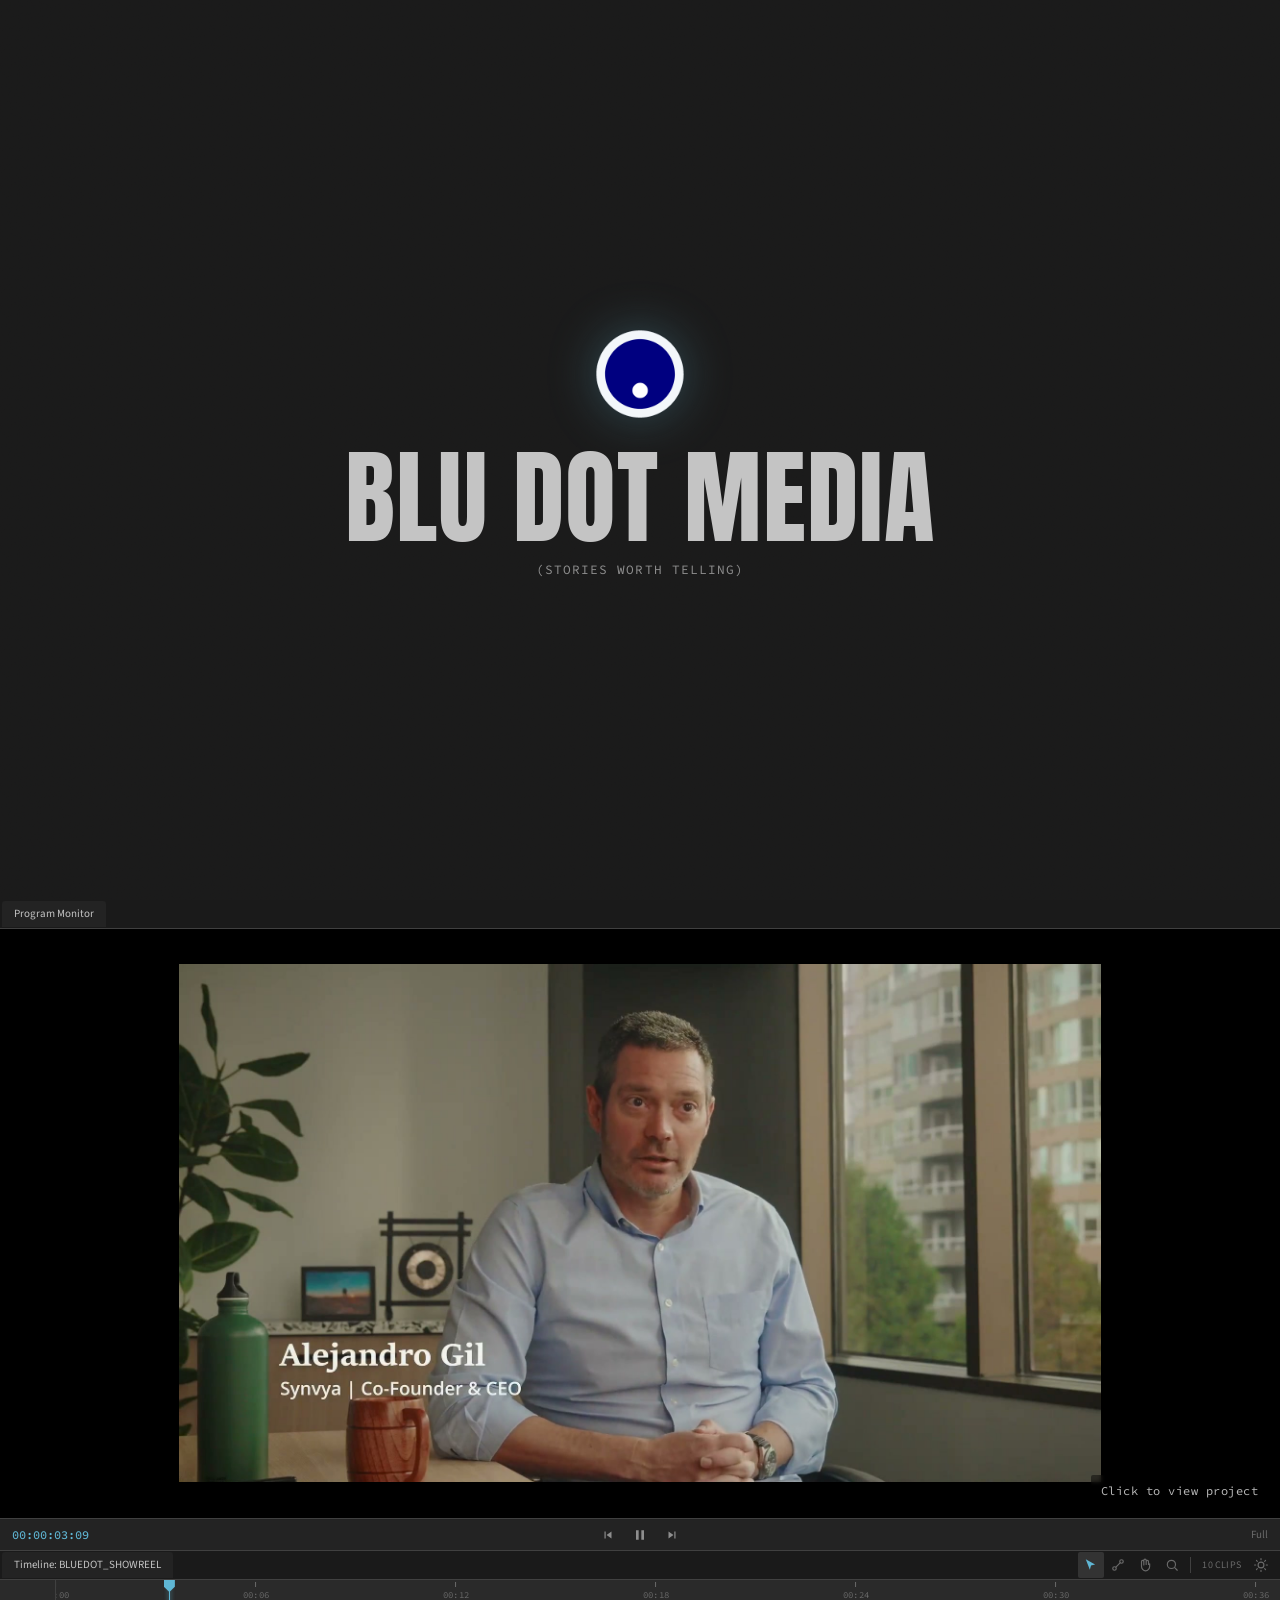
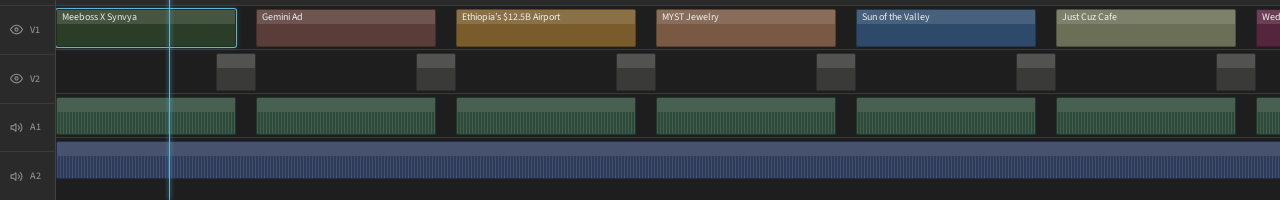
<file: index.html>
<!DOCTYPE html>
<html lang="en" data-theme="dark">
<head>
  <meta charset="UTF-8" />
  <meta name="viewport" content="width=device-width, initial-scale=1.0" />
  <title>Blu Dot Media — Timeline</title>
  <meta name="description" content="Blu Dot Media — a reel of our work, presented as a Premiere Pro editing timeline." />

  <link rel="icon" type="image/png" href="assets/logo-transparent.png" />

  <!-- Adobe Source Sans 3 + Source Code Pro (open-source Adobe fonts), Anton for the brand wordmark -->
  <link rel="preconnect" href="https://fonts.googleapis.com" />
  <link rel="preconnect" href="https://fonts.gstatic.com" crossorigin />
  <link href="https://fonts.googleapis.com/css2?family=Anton&family=Source+Code+Pro:wght@400;500;600&family=Source+Sans+3:wght@300;400;500;600;700;900&display=swap" rel="stylesheet" />

  <link rel="stylesheet" href="base.css" />
  <link rel="stylesheet" href="style.css" />
  <link rel="stylesheet" href="brand.css" />
</head>
<body>
  <a href="#monitor" class="skip-link">Skip to monitor</a>

  <section class="intro intro--brand" id="intro">
    <div class="intro-grain" aria-hidden="true"></div>

    <div class="intro-brand-inner">
      <img class="intro-brand-logo reveal" style="--reveal-delay: 0ms" src="assets/logo-transparent.png" alt="Blu Dot Media" />
      <h1 class="intro-brand-name reveal" style="--reveal-delay: 120ms">BLU DOT MEDIA</h1>
      <p class="intro-brand-role reveal" style="--reveal-delay: 220ms">(Stories worth telling)</p>
    </div>
  </section>

  <main class="editor" id="timeline">
    <!-- PROGRAM MONITOR PANEL -->
    <section class="monitor-panel">
      <div class="panel-tab-bar">
        <div class="panel-tab active">Program Monitor</div>
      </div>
      <div class="monitor" id="monitor">
        <div class="monitor-screen">
          <div class="project-display" id="projectDisplay"></div>
        </div>
      </div>
      <div class="monitor-controls">
        <span class="monitor-timecode" id="timecode">00:00:00:00</span>
        <div class="monitor-buttons">
          <button class="ctrl-btn" id="stepBack" aria-label="Step back">
            <svg width="14" height="14" viewBox="0 0 24 24" fill="currentColor" aria-hidden="true"><path d="M6 6h2v12H6zm3.5 6l8.5 6V6z"/></svg>
          </button>
          <button class="ctrl-btn ctrl-play" id="playPause" aria-label="Pause">
            <svg width="16" height="16" viewBox="0 0 24 24" fill="currentColor" aria-hidden="true"><path d="M6 19h4V5H6v14zm8-14v14h4V5h-4z"/></svg>
          </button>
          <button class="ctrl-btn" id="stepForward" aria-label="Step forward">
            <svg width="14" height="14" viewBox="0 0 24 24" fill="currentColor" aria-hidden="true"><path d="M6 18l8.5-6L6 6v12zM16 6v12h2V6h-2z"/></svg>
          </button>
        </div>
        <span class="monitor-resolution">Full</span>
      </div>
    </section>

    <!-- TIMELINE PANEL -->
    <section class="timeline-panel">
      <div class="panel-tab-bar">
        <div class="panel-tab active">Timeline: BLUEDOT_SHOWREEL</div>
        <div class="timeline-tools">
          <button class="tool-btn active" aria-label="Selection tool" title="Selection (V)">
            <svg width="14" height="14" viewBox="0 0 24 24" fill="currentColor" aria-hidden="true"><path d="M3 2l7 18 2-7 7-2L3 2z"/></svg>
          </button>
          <button class="tool-btn" aria-label="Razor tool" title="Razor (C)">
            <svg width="14" height="14" viewBox="0 0 24 24" fill="none" stroke="currentColor" stroke-width="2" stroke-linecap="round" aria-hidden="true"><circle cx="6" cy="18" r="3"/><circle cx="18" cy="6" r="3"/><line x1="8.5" y1="15.5" x2="15.5" y2="8.5"/></svg>
          </button>
          <button class="tool-btn" aria-label="Hand tool" title="Hand (H)">
            <svg width="14" height="14" viewBox="0 0 24 24" fill="none" stroke="currentColor" stroke-width="2" stroke-linecap="round" stroke-linejoin="round" aria-hidden="true"><path d="M18 11V6a2 2 0 0 0-4 0v5M14 10V4a2 2 0 0 0-4 0v8M10 10.5V6a2 2 0 0 0-4 0v8c0 4 3 8 7 8s7-4 7-8v-4"/></svg>
          </button>
          <button class="tool-btn" aria-label="Zoom tool" title="Zoom (Z)">
            <svg width="14" height="14" viewBox="0 0 24 24" fill="none" stroke="currentColor" stroke-width="2" stroke-linecap="round" stroke-linejoin="round" aria-hidden="true"><circle cx="11" cy="11" r="7"/><line x1="21" y1="21" x2="16.65" y2="16.65"/></svg>
          </button>
          <div class="tool-divider"></div>
          <span class="tool-info">10 CLIPS</span>
          <button class="tool-btn" data-theme-toggle aria-label="Switch to light mode" title="Toggle theme">
            <svg width="14" height="14" viewBox="0 0 24 24" fill="none" stroke="currentColor" stroke-width="2" stroke-linecap="round" stroke-linejoin="round" aria-hidden="true"><circle cx="12" cy="12" r="5"/><path d="M12 1v2M12 21v2M4.22 4.22l1.42 1.42M18.36 18.36l1.42 1.42M1 12h2M21 12h2M4.22 19.78l1.42-1.42M18.36 5.64l1.42-1.42"/></svg>
          </button>
        </div>
      </div>

      <div class="timeline-content">
        <div class="track-headers">
          <div class="ruler-spacer"></div>
          <div class="track-header video-track">
            <button class="track-toggle" aria-label="Toggle V1 visibility">
              <svg width="13" height="13" viewBox="0 0 24 24" fill="none" stroke="currentColor" stroke-width="2" stroke-linecap="round" stroke-linejoin="round"><path d="M1 12s4-8 11-8 11 8 11 8-4 8-11 8-11-8-11-8z"/><circle cx="12" cy="12" r="3"/></svg>
            </button>
            <span class="track-name">V1</span>
          </div>
          <div class="track-header video-track">
            <button class="track-toggle" aria-label="Toggle V2 visibility">
              <svg width="13" height="13" viewBox="0 0 24 24" fill="none" stroke="currentColor" stroke-width="2" stroke-linecap="round" stroke-linejoin="round"><path d="M1 12s4-8 11-8 11 8 11 8-4 8-11 8-11-8-11-8z"/><circle cx="12" cy="12" r="3"/></svg>
            </button>
            <span class="track-name">V2</span>
          </div>
          <div class="track-header audio-track">
            <button class="track-toggle" aria-label="Toggle A1 mute">
              <svg width="13" height="13" viewBox="0 0 24 24" fill="none" stroke="currentColor" stroke-width="2" stroke-linecap="round" stroke-linejoin="round"><polygon points="11 5 6 9 2 9 2 15 6 15 11 19 11 5"/><path d="M19.07 4.93a10 10 0 0 1 0 14.14M15.54 8.46a5 5 0 0 1 0 7.07"/></svg>
            </button>
            <span class="track-name">A1</span>
          </div>
          <div class="track-header audio-track">
            <button class="track-toggle" aria-label="Toggle A2 mute">
              <svg width="13" height="13" viewBox="0 0 24 24" fill="none" stroke="currentColor" stroke-width="2" stroke-linecap="round" stroke-linejoin="round"><polygon points="11 5 6 9 2 9 2 15 6 15 11 19 11 5"/><path d="M19.07 4.93a10 10 0 0 1 0 14.14M15.54 8.46a5 5 0 0 1 0 7.07"/></svg>
            </button>
            <span class="track-name">A2</span>
          </div>
        </div>

        <div class="timeline-scroll" id="timelineScroll">
          <div class="timeline-track-area" id="trackArea">
            <div class="timeline-ruler" id="ruler"></div>
            <div class="tracks">
              <div class="track" id="trackV1"></div>
              <div class="track" id="trackV2"></div>
              <div class="track" id="trackA1"></div>
              <div class="track" id="trackA2"></div>
            </div>
            <div class="playhead" id="playhead">
              <div class="playhead-handle"></div>
            </div>
          </div>
        </div>
      </div>
    </section>
  </main>

  <script src="projects.js" defer></script>
  <script src="app.js" defer></script>
</body>
</html>
</file>
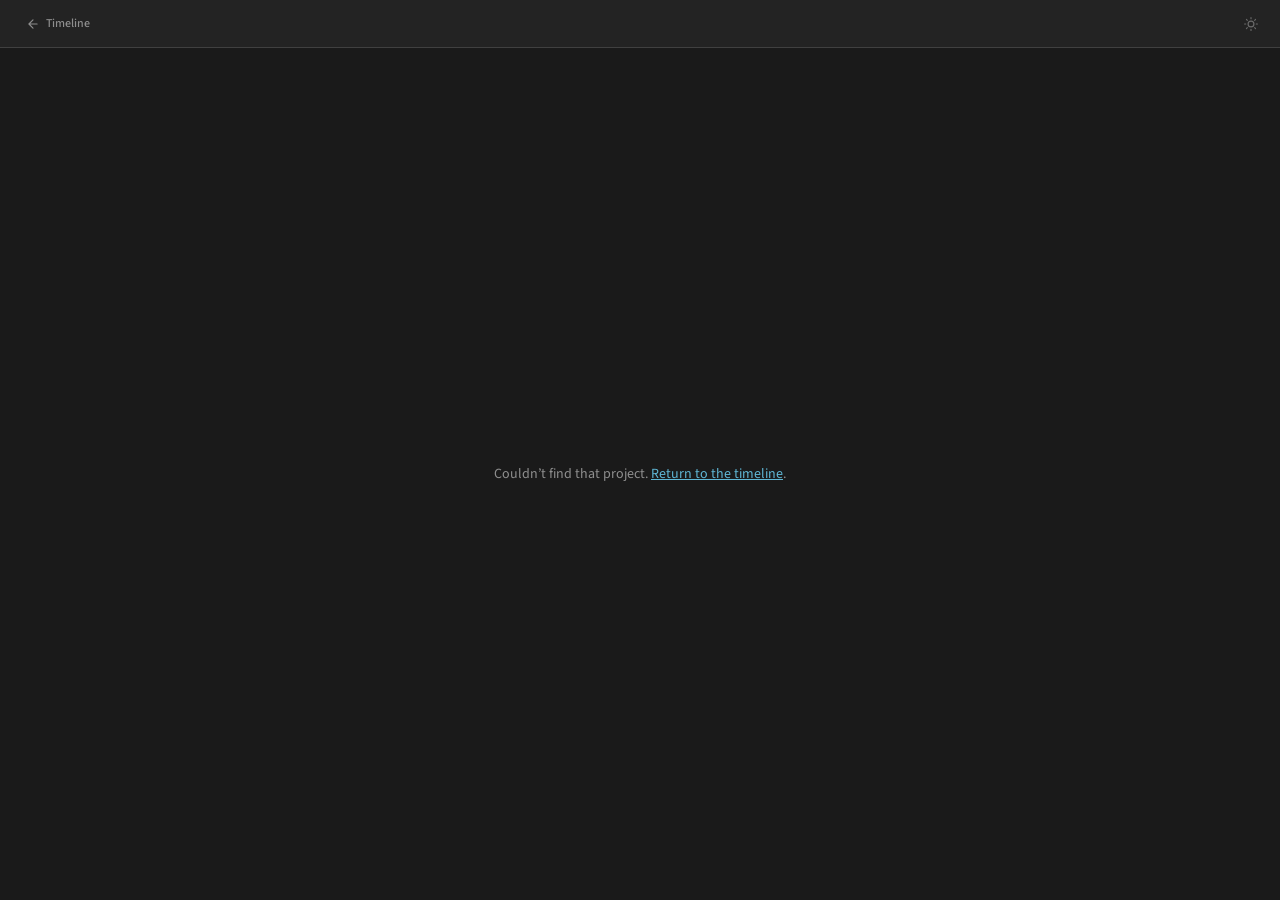
<file: project.html>
<!DOCTYPE html>
<html lang="en" data-theme="dark">
<head>
  <meta charset="UTF-8" />
  <meta name="viewport" content="width=device-width, initial-scale=1.0" />
  <title>Project — Blu Dot Media</title>
  <meta name="description" content="Blu Dot Media — Video Production. Project details." />

  <link rel="icon" type="image/png" href="assets/logo-transparent.png" />

  <!-- Adobe Source Sans 3 + Source Code Pro (open-source Adobe fonts) -->
  <link rel="preconnect" href="https://fonts.googleapis.com" />
  <link rel="preconnect" href="https://fonts.gstatic.com" crossorigin />
  <link href="https://fonts.googleapis.com/css2?family=Source+Code+Pro:wght@400;500;600&family=Source+Sans+3:wght@300;400;500;600;700;900&display=swap" rel="stylesheet" />

  <link rel="stylesheet" href="base.css" />
  <link rel="stylesheet" href="style.css" />
  <link rel="stylesheet" href="project.css" />
</head>
<body>
  <a href="#main" class="skip-link">Skip to content</a>

  <div class="project-page">
    <header class="project-header">
      <a href="index.html" class="back-link">
        <svg width="14" height="14" viewBox="0 0 24 24" fill="none" stroke="currentColor" stroke-width="2" stroke-linecap="round" stroke-linejoin="round" aria-hidden="true"><path d="M19 12H5M12 19l-7-7 7-7"/></svg>
        Timeline
      </a>
      <span class="project-header-title" id="headerTitle"></span>
      <button class="tool-btn" data-theme-toggle aria-label="Switch to light mode" title="Toggle theme">
        <svg width="14" height="14" viewBox="0 0 24 24" fill="none" stroke="currentColor" stroke-width="2" stroke-linecap="round" stroke-linejoin="round" aria-hidden="true"><circle cx="12" cy="12" r="5"/><path d="M12 1v2M12 21v2M4.22 4.22l1.42 1.42M18.36 18.36l1.42 1.42M1 12h2M21 12h2M4.22 19.78l1.42-1.42M18.36 5.64l1.42-1.42"/></svg>
      </button>
    </header>

    <main id="main" class="project-main">
      <div class="project-video-frame">
        <video id="projectVideo" class="project-detail-video" controls playsinline hidden></video>
        <p class="project-video-empty" id="videoEmpty" hidden>Footage coming soon</p>
      </div>

      <div class="project-info">
        <h1 class="project-title" id="infoTitle"></h1>
        <p class="project-meta" id="infoYear"></p>
      </div>
    </main>
  </div>

  <script src="projects.js" defer></script>
  <script src="project.js" defer></script>
</body>
</html>
</file>
<file: base.css>
/* base.css — Reset & Base Styles */

*,
*::before,
*::after {
  box-sizing: border-box;
  margin: 0;
  padding: 0;
}

html {
  -moz-text-size-adjust: none;
  -webkit-text-size-adjust: none;
  text-size-adjust: none;
  -webkit-font-smoothing: antialiased;
  -moz-osx-font-smoothing: grayscale;
  text-rendering: optimizeLegibility;
  scroll-behavior: smooth;
  scroll-padding-top: 80px;
  hanging-punctuation: first last;
}

body {
  min-height: 100dvh;
  line-height: 1.6;
  font-family: var(--font-body, sans-serif);
  font-size: var(--text-base);
  color: var(--color-text);
  background-color: var(--color-bg);
  overflow-x: hidden;
}

img,
picture,
video,
canvas,
svg {
  display: block;
  max-width: 100%;
  height: auto;
}

ul[role='list'],
ol[role='list'] {
  list-style: none;
}

input,
button,
textarea,
select {
  font: inherit;
  color: inherit;
}

h1,
h2,
h3,
h4,
h5,
h6 {
  text-wrap: balance;
  line-height: 1.15;
}

p,
li,
figcaption {
  text-wrap: pretty;
  max-width: 72ch;
}

::selection {
  background: oklch(from var(--color-accent) l c h / 0.25);
  color: var(--color-text);
}

:focus-visible {
  outline: 2px solid var(--color-accent);
  outline-offset: 3px;
  border-radius: var(--radius-sm);
}

@media (prefers-reduced-motion: reduce) {
  *,
  *::before,
  *::after {
    animation-duration: 0.01ms !important;
    animation-iteration-count: 1 !important;
    transition-duration: 0.01ms !important;
    scroll-behavior: auto !important;
  }
}

button {
  cursor: pointer;
  background: none;
  border: none;
}

table {
  border-collapse: collapse;
  width: 100%;
}

a,
button,
[role='button'],
[role='link'],
input,
textarea,
select {
  transition:
    color var(--transition-interactive),
    background var(--transition-interactive),
    border-color var(--transition-interactive),
    box-shadow var(--transition-interactive);
}

.sr-only {
  position: absolute;
  width: 1px;
  height: 1px;
  padding: 0;
  margin: -1px;
  overflow: hidden;
  clip: rect(0, 0, 0, 0);
  white-space: nowrap;
  border-width: 0;
}
</file>
<file: style.css>
/* ============================================
   BLU DOT MEDIA — PREMIERE PRO TIMELINE PORTFOLIO
   Adobe Premiere Pro dark theme aesthetic
   Fonts: Source Sans 3 + Source Code Pro (Adobe open-source)
   ============================================ */

/* --- Design Tokens --- */
:root {
  /* Premiere Pro Dark Theme */
  --color-bg: #1a1a1a;
  --color-surface: #232323;
  --color-surface-2: #2a2a2a;
  --color-surface-3: #333333;
  --color-canvas: #1e1e1e;
  --color-text: #c4c4c4;
  --color-text-muted: #8e8e8e;
  --color-text-faint: #6a6a6a;
  --color-accent: #5fb6d4;
  --color-accent-glow: rgba(95, 182, 212, 0.3);
  --color-divider: #3a3a3a;
  --color-border: #404040;

  /* Monitor screen (always black) */
  --monitor-bg: #000000;
  --monitor-text: #c4c4c4;
  --monitor-text-muted: #8e8e8e;
  --monitor-accent: #5fb6d4;

  /* Clip colors */
  --clip-video-1: #2d4a6a;
  --clip-video-2: #3a4a6a;
  --clip-video-3: #2d4a5a;
  --clip-video-4: #3a3a6a;
  --clip-audio: #2d4a3a;
  --clip-music: #2d3a5a;
  --clip-header-overlay: rgba(255, 255, 255, 0.12);

  /* Fonts — Adobe open-source */
  --font-ui: 'Source Sans 3', system-ui, sans-serif;
  --font-mono: 'Source Code Pro', ui-monospace, monospace;

  /* Spacing */
  --space-1: 0.25rem;
  --space-2: 0.5rem;
  --space-3: 0.75rem;
  --space-4: 1rem;

  /* Radius */
  --radius-sm: 2px;

  /* Transitions */
  --transition-fast: 100ms ease-out;
}

[data-theme='light'] {
  --color-bg: #d4d4d4;
  --color-surface: #e0e0e0;
  --color-surface-2: #e8e8e8;
  --color-surface-3: #f0f0f0;
  --color-canvas: #d8d8d8;
  --color-text: #2a2a2a;
  --color-text-muted: #6a6a6a;
  --color-text-faint: #9a9a9a;
  --color-accent: #2a8aa8;
  --color-accent-glow: rgba(42, 138, 168, 0.3);
  --color-divider: #c0c0c0;
  --color-border: #b0b0b0;
}

/* No sticky header on this site — anchor scrolls (skip link, scroll cue)
   should land flush at the top of the target instead of leaving the gap
   base.css reserves for one. */
html {
  scroll-padding-top: 0;
}

/* ============================================
   INTRO / BIO SECTION
   Kinetic, film-slate treatment — distinct from
   the timeline's utilitarian NLE styling below.
   ============================================ */
.intro {
  min-height: 100dvh;
  display: flex;
  flex-direction: column;
  justify-content: center;
  position: relative;
  isolation: isolate;
  overflow: hidden;
  background: var(--color-bg);
  padding: calc(var(--space-4) * 4) var(--space-4);
  font-family: var(--font-ui);
}

/* Animated film-grain wash over the whole section */
.intro-grain {
  position: absolute;
  inset: -20%;
  z-index: 0;
  pointer-events: none;
  opacity: 0.05;
  mix-blend-mode: overlay;
  background-image: url("data:image/svg+xml,%3Csvg xmlns='http://www.w3.org/2000/svg' width='120' height='120'%3E%3Cfilter id='n'%3E%3CfeTurbulence type='fractalNoise' baseFrequency='0.9' numOctaves='2' stitchTiles='stitch'/%3E%3C/filter%3E%3Crect width='100%25' height='100%25' filter='url(%23n)'/%3E%3C/svg%3E");
  animation: grain-shift 1s steps(4) infinite;
}

@keyframes grain-shift {
  0% { transform: translate(0, 0); }
  25% { transform: translate(-3%, 2%); }
  50% { transform: translate(2%, -3%); }
  75% { transform: translate(-2%, -2%); }
  100% { transform: translate(0, 0); }
}

.intro-inner {
  position: relative;
  z-index: 1;
  display: flex;
  align-items: center;
  gap: calc(var(--space-4) * 3);
  max-width: 1100px;
  width: 100%;
  margin: 0 auto;
}

/* --- Photo, camera-viewfinder framed --- */
.intro-photo-wrap {
  flex: 1 1 38%;
}

.intro-photo {
  position: relative;
  aspect-ratio: 4 / 5;
  border-radius: var(--radius-sm);
  overflow: hidden;
  background: var(--color-surface);
  border: 1px solid var(--color-border);
  transition: transform var(--transition-fast);
}

.intro-photo-wrap:hover .intro-photo {
  transform: scale(1.015);
}

.intro-photo img {
  width: 100%;
  height: 100%;
  object-fit: cover;
  object-position: center 15%;
}

.corner {
  position: absolute;
  width: 20px;
  height: 20px;
  border: 2px solid var(--color-accent);
  opacity: 0.85;
  z-index: 2;
}

.corner--tl { top: 8px; left: 8px; border-right: none; border-bottom: none; }
.corner--tr { top: 8px; right: 8px; border-left: none; border-bottom: none; }
.corner--bl { bottom: 8px; left: 8px; border-right: none; border-top: none; }
.corner--br { bottom: 8px; right: 8px; border-left: none; border-top: none; }

.intro-photo-tag {
  position: absolute;
  left: 8px;
  bottom: 8px;
  z-index: 2;
  display: inline-flex;
  align-items: center;
  gap: 6px;
  padding: 4px 8px;
  background: rgba(0, 0, 0, 0.65);
  backdrop-filter: blur(2px);
  font-family: var(--font-mono);
  font-size: 10px;
  letter-spacing: 0.06em;
  color: #e8e8e8;
  border-radius: var(--radius-sm);
}

.rec-dot {
  width: 6px;
  height: 6px;
  border-radius: 50%;
  background: #e6473f;
  animation: rec-pulse 1.6s ease-in-out infinite;
}

@keyframes rec-pulse {
  0%, 100% { opacity: 1; }
  50% { opacity: 0.35; }
}

/* --- Content --- */
.intro-content {
  position: relative;
  flex: 1 1 62%;
  min-width: 0;
}

.intro-name {
  font-size: clamp(3rem, 1.5rem + 7vw, 6rem);
  font-weight: 900;
  letter-spacing: -0.03em;
  line-height: 0.95;
  color: var(--color-text);
  margin-bottom: var(--space-3);
}

.intro-role {
  font-family: var(--font-mono);
  font-size: clamp(12px, 1vw, 14px);
  color: var(--color-text-muted);
  letter-spacing: 0.02em;
  margin-bottom: var(--space-4);
}

.intro-bio {
  display: flex;
  flex-direction: column;
  gap: var(--space-3);
  margin-bottom: var(--space-4);
}

.intro-lede {
  font-size: 17px;
  line-height: 1.6;
  color: var(--color-text);
  font-weight: 500;
  max-width: none;
  padding-left: var(--space-3);
  border-left: 2px solid var(--color-accent);
}

.intro-bio p {
  font-size: 14px;
  line-height: 1.7;
  color: var(--color-text-muted);
  /* base.css caps <p> at 72ch for reading comfort; this column is
     already narrower than that, and the cap was making these lines
     wrap well short of the photo's flush-right edge, unbalancing the
     layout. */
  max-width: none;
}

.intro-bio strong {
  color: var(--color-text);
  font-weight: 600;
}

.intro-links {
  position: relative;
  z-index: 1;
  display: flex;
  flex-wrap: wrap;
  justify-content: center;
  gap: var(--space-3);
  max-width: 1100px;
  margin: calc(var(--space-4) * 3) auto 0;
}

.intro-links a {
  display: inline-flex;
  align-items: center;
  gap: 8px;
  padding: 10px 20px;
  border: 1px solid var(--color-border);
  border-radius: var(--radius-sm);
  background: var(--color-surface);
  font-size: 13px;
  font-weight: 600;
  letter-spacing: 0.02em;
  color: var(--color-text);
  text-decoration: none;
  transition: color var(--transition-fast), background var(--transition-fast), border-color var(--transition-fast), transform var(--transition-fast);
}

.intro-links a:hover,
.intro-links a:focus-visible {
  color: #0a0a0a;
  background: var(--color-accent);
  border-color: var(--color-accent);
  transform: translateY(-1px);
}

/* --- Entrance reveal (staggered fade/slide-up on load) --- */
.reveal {
  animation: reveal-in 600ms both;
  animation-delay: var(--reveal-delay, 0ms);
}

@keyframes reveal-in {
  from { opacity: 0; transform: translateY(10px); }
  to { opacity: 1; transform: translateY(0); }
}

@media (max-width: 800px) {
  .intro-inner {
    flex-direction: column;
    text-align: center;
  }

  .intro-photo-wrap {
    flex: none;
    width: 100%;
    max-width: 280px;
    margin: 0 auto;
  }

  .intro-lede {
    margin: 0 auto;
    text-align: left;
  }

  .intro-bio p {
    margin-left: auto;
    margin-right: auto;
  }
}

/* --- Editor Layout --- */
.editor {
  display: flex;
  flex-direction: column;
  height: 100dvh;
  overflow: hidden;
  background: var(--color-bg);
  font-family: var(--font-ui);
  font-size: 13px;
  color: var(--color-text);
}

/* --- Skip Link --- */
.skip-link {
  position: absolute;
  top: -100px;
  left: 0;
  z-index: 200;
  padding: var(--space-2) var(--space-4);
  background: var(--color-accent);
  color: #000;
  font-family: var(--font-ui);
  font-size: 12px;
  text-decoration: none;
}
.skip-link:focus { top: 0; }

/* ============================================
   PANEL TAB BARS (shared)
   ============================================ */
.panel-tab-bar {
  display: flex;
  align-items: center;
  height: 29px;
  background: var(--color-bg);
  border-bottom: 1px solid var(--color-border);
  padding: 0 2px;
  flex-shrink: 0;
}

.panel-tab {
  padding: 4px 12px;
  font-family: var(--font-ui);
  font-size: 11px;
  font-weight: 400;
  color: var(--color-text-muted);
  background: transparent;
  border-radius: 3px 3px 0 0;
  margin-right: 1px;
  cursor: default;
  white-space: nowrap;
}

.panel-tab.active {
  color: var(--color-text);
  background: var(--color-surface);
}

/* ============================================
   PROGRAM MONITOR PANEL
   ============================================ */
.monitor-panel {
  flex: 1;
  min-height: 0;
  display: flex;
  flex-direction: column;
  background: var(--color-surface);
}

.monitor {
  flex: 1;
  min-height: 0;
  position: relative;
  overflow: hidden;
}

.monitor-screen {
  width: 100%;
  height: 100%;
  background: var(--monitor-bg);
  position: relative;
  display: flex;
  align-items: center;
  justify-content: center;
  overflow: hidden;

  /* Monitor is always black — force dark colors */
  --color-text: #c4c4c4;
  --color-text-muted: #8e8e8e;
  --color-accent: #5fb6d4;
}

/* Monitor scanlines */
.monitor-screen::before {
  content: '';
  position: absolute;
  inset: 0;
  background: repeating-linear-gradient(
    0deg,
    transparent,
    transparent 2px,
    rgba(255, 255, 255, 0.01) 2px,
    rgba(255, 255, 255, 0.01) 3px
  );
  pointer-events: none;
  z-index: 3;
}

/* Monitor vignette */
.monitor-screen::after {
  content: '';
  position: absolute;
  inset: 0;
  background: radial-gradient(
    ellipse at center,
    transparent 50%,
    rgba(0, 0, 0, 0.4) 100%
  );
  pointer-events: none;
  z-index: 2;
}

/* --- Project Display (centered on monitor) --- */
.project-display {
  position: absolute;
  inset: 0;
  z-index: 4;
  display: flex;
  align-items: center;
  justify-content: center;
  overflow: hidden;
  transition: opacity 120ms ease-out;
}

.project-media {
  position: absolute;
  inset: 0;
  z-index: 1;
  display: flex;
  align-items: center;
  justify-content: center;
  background: #000;
  cursor: pointer;
  text-decoration: none;
  color: inherit;
}

.project-media:empty {
  display: none;
}

.project-media:focus-visible {
  outline: 2px solid var(--monitor-accent);
  outline-offset: -3px;
}

.project-video {
  width: 88%;
  height: 88%;
  object-fit: contain;
  object-position: center;
}

.no-signal {
  font-family: var(--font-mono);
  font-size: clamp(1.5rem, 3vw, 2.5rem);
  color: #3a3a3a;
}

/* --- Click-to-view hint (bottom-right of monitor) --- */
.project-hint {
  position: absolute;
  right: var(--space-3);
  bottom: var(--space-3);
  z-index: 2;
  display: inline-flex;
  align-items: center;
  padding: 6px 10px;
  font-family: var(--font-mono);
  font-size: clamp(10px, 1vw, 12px);
  letter-spacing: 0.04em;
  color: #e8e8e8;
  background: rgba(0, 0, 0, 0.55);
  backdrop-filter: blur(2px);
  border-radius: var(--radius-sm);
  opacity: 0.8;
  transition: opacity var(--transition-fast), background var(--transition-fast), color var(--transition-fast);
}

.project-media:hover .project-hint,
.project-media:focus-visible .project-hint {
  opacity: 1;
  background: var(--monitor-accent);
  color: #0a0a0a;
}

/* --- Monitor Controls Bar --- */
.monitor-controls {
  height: 32px;
  display: flex;
  align-items: center;
  justify-content: space-between;
  padding: 0 var(--space-3);
  background: var(--color-surface);
  border-top: 1px solid var(--color-border);
  flex-shrink: 0;
}

.monitor-timecode {
  font-family: var(--font-mono);
  font-size: 12px;
  font-weight: 500;
  color: var(--color-accent);
  font-variant-numeric: tabular-nums;
  min-width: 90px;
}

.monitor-buttons {
  display: flex;
  align-items: center;
  gap: 2px;
}

.ctrl-btn {
  width: 28px;
  height: 28px;
  display: flex;
  align-items: center;
  justify-content: center;
  border: none;
  border-radius: var(--radius-sm);
  background: transparent;
  color: var(--color-text-muted);
  cursor: pointer;
  transition: background var(--transition-fast), color var(--transition-fast);
}

.ctrl-btn:hover {
  background: var(--color-surface-3);
  color: var(--color-text);
}

.ctrl-btn:focus-visible {
  outline: 2px solid var(--color-accent);
  outline-offset: 1px;
}

.ctrl-play {
  width: 32px;
  height: 28px;
}

.monitor-resolution {
  font-family: var(--font-ui);
  font-size: 11px;
  color: var(--color-text-faint);
  min-width: 90px;
  text-align: right;
}

/* ============================================
   TIMELINE PANEL
   ============================================ */
.timeline-panel {
  flex-shrink: 0;
  display: flex;
  flex-direction: column;
  background: var(--color-surface);
  border-top: 1px solid var(--color-border);
}

/* --- Timeline Tools (in tab bar) --- */
.timeline-tools {
  display: flex;
  align-items: center;
  gap: 1px;
  margin-left: auto;
  padding-right: 4px;
}

.tool-btn {
  width: 26px;
  height: 26px;
  display: flex;
  align-items: center;
  justify-content: center;
  border: none;
  border-radius: var(--radius-sm);
  background: transparent;
  color: var(--color-text-faint);
  cursor: pointer;
  transition: background var(--transition-fast), color var(--transition-fast);
}

.tool-btn:hover {
  background: var(--color-surface-3);
  color: var(--color-text);
}

.tool-btn.active {
  background: var(--color-surface-3);
  color: var(--color-accent);
}

.tool-btn:focus-visible {
  outline: 2px solid var(--color-accent);
  outline-offset: 1px;
}

.tool-divider {
  width: 1px;
  height: 16px;
  background: var(--color-border);
  margin: 0 4px;
}

.tool-info {
  font-family: var(--font-ui);
  font-size: 10px;
  color: var(--color-text-faint);
  padding: 0 6px;
  letter-spacing: 0.02em;
}

/* --- Timeline Content --- */
.timeline-content {
  display: flex;
  height: 220px;
  overflow: hidden;
}

/* --- Track Headers (left column) --- */
.track-headers {
  width: 56px;
  flex-shrink: 0;
  display: flex;
  flex-direction: column;
  border-right: 1px solid var(--color-border);
  background: var(--color-surface-2);
}

.ruler-spacer {
  height: 26px;
  border-bottom: 1px solid var(--color-divider);
  flex-shrink: 0;
}

.track-header {
  flex: 1;
  display: flex;
  align-items: center;
  gap: 4px;
  padding: 0 6px;
  border-bottom: 1px solid var(--color-divider);
}

.track-header:last-child {
  border-bottom: none;
}

.track-toggle {
  width: 20px;
  height: 20px;
  display: flex;
  align-items: center;
  justify-content: center;
  border: none;
  background: transparent;
  color: var(--color-text-muted);
  cursor: pointer;
  flex-shrink: 0;
  border-radius: var(--radius-sm);
  transition: color var(--transition-fast), background var(--transition-fast);
}

.track-toggle:hover {
  background: var(--color-surface-3);
  color: var(--color-text);
}

.video-track .track-toggle { color: #8e8e8e; }
.audio-track .track-toggle { color: #8e8e8e; }

.track-name {
  font-family: var(--font-ui);
  font-size: 10px;
  font-weight: 500;
  color: var(--color-text-muted);
  letter-spacing: 0.02em;
}

/* --- Timeline Scroll Area --- */
.timeline-scroll {
  flex: 1;
  position: relative;
  overflow-x: auto;
  overflow-y: hidden;
  background: var(--color-canvas);
  scrollbar-width: thin;
  scrollbar-color: var(--color-border) transparent;
}

.timeline-scroll::-webkit-scrollbar {
  height: 8px;
}

.timeline-scroll::-webkit-scrollbar-track {
  background: transparent;
}

.timeline-scroll::-webkit-scrollbar-thumb {
  background: var(--color-border);
  border-radius: var(--radius-sm);
}

.timeline-scroll::-webkit-scrollbar-thumb:hover {
  background: var(--color-text-faint);
}

/* Holds the ruler + tracks + playhead at a fixed pixel width (set in
   JS from project count) so clips keep a comfortable, constant width
   instead of being squeezed to fit — the scroll area handles the rest. */
.timeline-track-area {
  position: relative;
  height: 100%;
}

/* --- Ruler --- */
.timeline-ruler {
  height: 26px;
  position: relative;
  border-bottom: 1px solid var(--color-divider);
  background: var(--color-surface-2);
}

.ruler-mark {
  position: absolute;
  top: 0;
  bottom: 0;
  display: flex;
  flex-direction: column;
  align-items: center;
  transform: translateX(-50%);
}

.ruler-tick {
  width: 1px;
  height: 5px;
  background: var(--color-text-faint);
  margin-top: 2px;
}

.ruler-label {
  font-family: var(--font-mono);
  font-size: 9px;
  color: var(--color-text-faint);
  margin-top: 1px;
  letter-spacing: 0.02em;
}

/* --- Tracks --- */
.tracks {
  position: relative;
}

.track {
  height: 44px;
  position: relative;
  border-bottom: 1px solid var(--color-divider);
}

.track:last-child {
  border-bottom: none;
}

/* ============================================
   CLIPS
   ============================================ */
.clip {
  position: absolute;
  top: 3px;
  height: 38px;
  border-radius: var(--radius-sm);
  overflow: hidden;
  border: 1px solid rgba(0, 0, 0, 0.25);
  cursor: default;
  transition: box-shadow var(--transition-fast);
}

/* Clip header strip (lighter top portion) */
.clip::before {
  content: '';
  position: absolute;
  top: 0;
  left: 0;
  right: 0;
  height: 14px;
  background: var(--clip-header-overlay);
}

.clip-name {
  position: relative;
  display: block;
  padding: 0 5px;
  height: 14px;
  line-height: 14px;
  font-family: var(--font-ui);
  font-size: 10px;
  font-weight: 400;
  color: rgba(255, 255, 255, 0.88);
  white-space: nowrap;
  overflow: hidden;
  text-overflow: ellipsis;
  z-index: 1;
}

/* Audio clip waveform pattern (below header) */
.audio-clip::after {
  content: '';
  position: absolute;
  top: 14px;
  left: 0;
  right: 0;
  bottom: 0;
  background-image: repeating-linear-gradient(
    90deg,
    rgba(255, 255, 255, 0.1) 0px,
    rgba(255, 255, 255, 0.1) 1px,
    transparent 1px,
    transparent 3px
  );
}

/* Project clips are clickable */
.clip[data-project-index] {
  cursor: pointer;
}

.clip[data-project-index]:hover {
  box-shadow: 0 0 0 1px rgba(255, 255, 255, 0.4);
}

.clip.active {
  box-shadow: 0 0 0 1px var(--color-accent), 0 0 6px var(--color-accent-glow);
  z-index: 5;
}

/* ============================================
   PLAYHEAD
   ============================================ */
.playhead {
  position: absolute;
  top: 0;
  bottom: 0;
  width: 1px;
  background: var(--color-accent);
  z-index: 10;
  pointer-events: none;
  left: 0;
  will-change: left;
}

.playhead::after {
  content: '';
  position: absolute;
  top: 0;
  bottom: 0;
  left: -1px;
  width: 3px;
  background: var(--color-accent);
  filter: blur(2px);
  opacity: 0.4;
}

.playhead-handle {
  position: absolute;
  top: -1px;
  left: -5px;
  width: 11px;
  height: 13px;
  background: var(--color-accent);
  clip-path: polygon(0 0, 100% 0, 100% 60%, 50% 100%, 0 60%);
}

/* ============================================
   RESPONSIVE
   ============================================ */
@media (max-width: 640px) {
  .timeline-content {
    height: 180px;
  }

  .track {
    height: 38px;
  }

  .clip {
    top: 3px;
    height: 32px;
  }

  .clip::before {
    height: 12px;
  }

  .clip-name {
    height: 12px;
    line-height: 12px;
    font-size: 8px;
    padding: 0 3px;
  }

  .audio-clip::after {
    top: 12px;
  }

  .track-headers {
    width: 44px;
  }

  .track-header {
    padding: 0 3px;
    gap: 2px;
  }

  .track-name {
    font-size: 9px;
  }

  .ruler-spacer {
    height: 22px;
  }

  .timeline-ruler {
    height: 22px;
  }

  .ruler-label {
    font-size: 7px;
  }

  .panel-tab {
    font-size: 10px;
    padding: 4px 8px;
  }

  .monitor-timecode {
    font-size: 10px;
    min-width: 70px;
  }

  .monitor-resolution {
    font-size: 10px;
    min-width: 40px;
  }

  .ctrl-btn {
    width: 24px;
    height: 24px;
  }

  .ctrl-play {
    width: 28px;
  }

  .tool-btn {
    width: 22px;
    height: 22px;
  }

  .tool-info {
    display: none;
  }

  .project-name {
    font-size: clamp(1.5rem, 0.5rem + 10vw, 3rem);
  }
}

/* ============================================
   REDUCED MOTION
   ============================================ */
@media (prefers-reduced-motion: reduce) {
  .project-display {
    transition: none;
  }

  .clip {
    transition: none;
  }
}
</file>
<file: brand.css>
/* ============================================
   BLU DOT MEDIA — Brand Hero
   Minimal, centered "blank project" title card
   that replaces the personal bio/photo intro
   from the base timeline template.
   ============================================ */

.intro--brand {
  align-items: center;
}

.intro-brand-inner {
  position: relative;
  z-index: 1;
  display: flex;
  flex-direction: column;
  align-items: center;
  text-align: center;
  gap: var(--space-3);
  max-width: 900px;
  width: 100%;
  margin: 0 auto;
}

.intro-brand-logo {
  width: clamp(64px, 6vw + 32px, 108px);
  height: auto;
  margin-bottom: var(--space-2);
  filter: drop-shadow(0 0 24px var(--color-accent-glow));
}

.intro-brand-name {
  font-family: 'Anton', var(--font-ui);
  font-size: clamp(2.75rem, 1.2rem + 8vw, 6.5rem);
  font-weight: 400;
  letter-spacing: 0.01em;
  line-height: 0.95;
  color: var(--color-text);
}

.intro-brand-role {
  font-family: var(--font-mono);
  font-size: clamp(12px, 1vw, 14px);
  letter-spacing: 0.08em;
  text-transform: uppercase;
  color: var(--color-text-muted);
}
</file>
<file: project.css>
/* ============================================
   BLU DOT MEDIA — Project Detail Page
   Reuses design tokens from style.css
   ============================================ */

.project-page {
  display: flex;
  flex-direction: column;
  min-height: 100dvh;
  background: var(--color-bg);
  font-family: var(--font-ui);
  color: var(--color-text);
}

/* --- Header --- */
.project-header {
  display: flex;
  align-items: center;
  gap: var(--space-4);
  height: 48px;
  flex-shrink: 0;
  padding: 0 var(--space-4);
  background: var(--color-surface);
  border-bottom: 1px solid var(--color-border);
}

.back-link {
  display: inline-flex;
  align-items: center;
  gap: 6px;
  font-family: var(--font-ui);
  font-size: 12px;
  font-weight: 500;
  color: var(--color-text-muted);
  text-decoration: none;
  padding: 6px 10px;
  border-radius: var(--radius-sm);
  transition: color var(--transition-fast), background var(--transition-fast);
}

.back-link:hover {
  color: var(--color-text);
  background: var(--color-surface-3);
}

.project-header-title {
  font-family: var(--font-mono);
  font-size: 11px;
  color: var(--color-text-faint);
  letter-spacing: 0.02em;
  overflow: hidden;
  text-overflow: ellipsis;
  white-space: nowrap;
}

.project-header [data-theme-toggle] {
  margin-left: auto;
}

/* --- Main Layout --- */
.project-main {
  flex: 1;
  display: flex;
  align-items: flex-start;
  gap: var(--space-4);
  max-width: 1200px;
  width: 100%;
  margin: 0 auto;
  padding: var(--space-4);
}

/* --- Video Frame --- */
.project-video-frame {
  flex: 1 1 62%;
  min-width: 0;
  aspect-ratio: 16 / 9;
  background: var(--monitor-bg);
  border-radius: var(--radius-sm);
  border: 1px solid var(--color-border);
  overflow: hidden;
  display: flex;
  align-items: center;
  justify-content: center;
}

.project-detail-video {
  width: 100%;
  height: 100%;
  object-fit: contain;
  background: #000;
}

.project-video-empty {
  font-family: var(--font-mono);
  font-size: clamp(1rem, 2vw, 1.5rem);
  color: #3a3a3a;
}

/* --- Info Panel --- */
.project-info {
  flex: 1 1 34%;
  min-width: 260px;
  padding: var(--space-2) 0;
}

.project-title {
  font-family: var(--font-ui);
  font-size: clamp(1.75rem, 1.2rem + 2vw, 2.5rem);
  font-weight: 700;
  letter-spacing: -0.02em;
  line-height: 1.1;
  color: var(--color-text);
  margin-bottom: var(--space-2);
}

.project-meta {
  font-family: var(--font-mono);
  font-size: 13px;
  color: var(--color-text-muted);
}

/* --- Not Found State --- */
.project-not-found {
  margin: auto;
  font-family: var(--font-ui);
  font-size: 14px;
  color: var(--color-text-muted);
}

.project-not-found a {
  color: var(--color-accent);
}

/* --- Responsive --- */
@media (max-width: 800px) {
  .project-main {
    flex-direction: column;
  }

  .project-video-frame {
    width: 100%;
  }

  .project-info {
    min-width: 0;
  }
}

@media (max-width: 640px) {
  .project-header {
    height: 44px;
    padding: 0 var(--space-3);
  }

  .project-main {
    padding: var(--space-3);
  }
}
</file>
